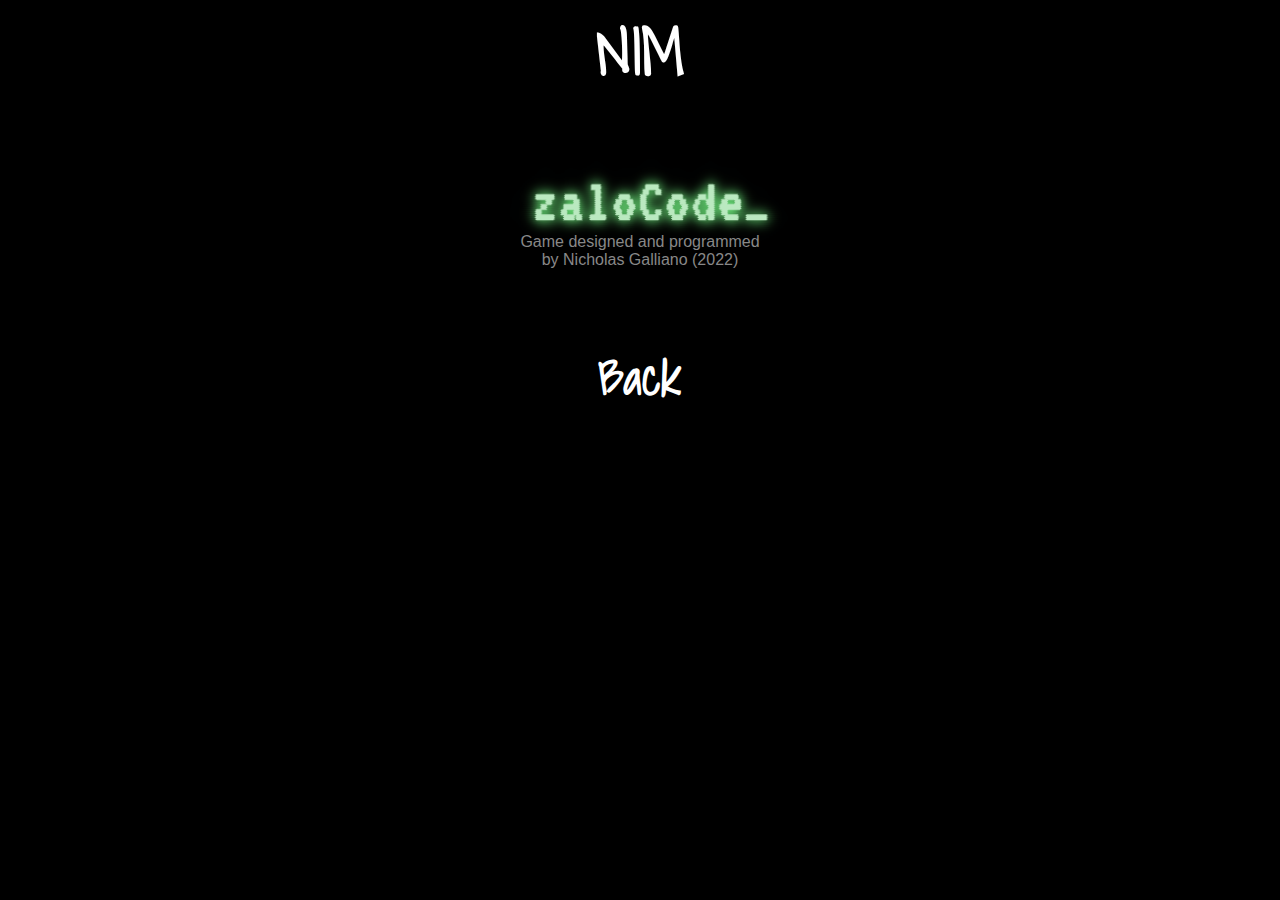
<file: credits.html>
<!DOCTYPE html>
<html>
  <head>
    <link type="text/css" rel="stylesheet" href="style.css" />
    <meta charset="UTF-8" />
    <meta name="viewport" content="width=device-width, initial-scale=1.0" />
    <title></title>
  </head>

  <body>
    <div class="content">
      <!-- <div class="parent">
      <img class="responsive center" src="http://placekitten.com/800/600" />
    </div> -->

      <div class="titleNew centre">NIM</div>
      <div class="logoDiv">
        <img src="logos/zaloCode_blur_distort4_alpha.png" class="logo" />
      </div>
      <div class="credits">
        Game designed and programmed<br />
        by Nicholas Galliano (2022)
      </div>

      <!-- <a href="index.html" class="back-to-main centre" onclick="back()">Back</a> -->
      <div class="back-to-main centre" onclick="back()">Back</div>
      <!-- <div class="back-to-main centre">Back</div> -->
    </div>
  </body>
  <script src="instructions.js"></script>
</html>
</file>
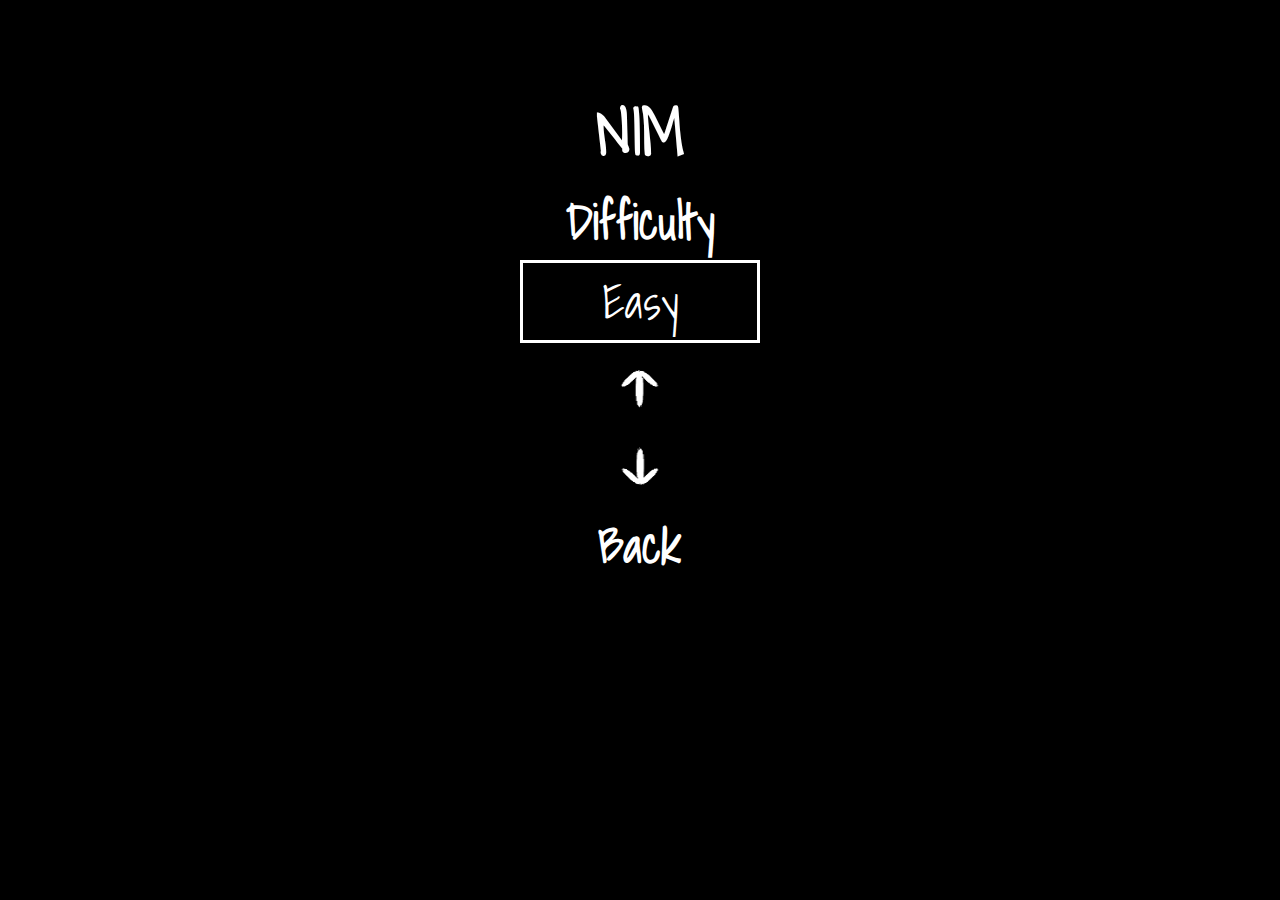
<file: difficulty.html>
<!DOCTYPE html>
<html>
  <head>
    <link type="text/css" rel="stylesheet" href="style.css" />
    <meta charset="UTF-8" />
    <meta name="viewport" content="width=device-width, initial-scale=1.0" />
    <title></title>
  </head>

  <body>
    <div class="title">
      <!-- NIM -->
      <!-- <div><img src="ball.jpg" /></div> -->
    </div>
    <div class="menu-wrapper">
      <!-- <a href="../index.html" class="test-link">LINK!!</a> -->
      <div class="titleNew">NIM</div>
      <!-- <a href="../index.html" class="one-player"
        >1 Player
        
      </a> -->

      <!-- <a class="two-player">2 Player</a> -->

      <div class="difficulty-wrapper">
        <div class="label">Difficulty</div>
        <div class="input">Easy</div>
        <div>
          <img class="arrow up" src="upArrow.png" width="40px" height="40px" />
        </div>
        <div>
          <img
            class="arrow down"
            src="downArrow.png"
            width="40px"
            height="40px"
          />
        </div>
      </div>
      <a href="index.html" class="back-to-main">Back</a>
    </div>
  </body>
  <script src="difficulty1.js"></script>
</html>
</file>
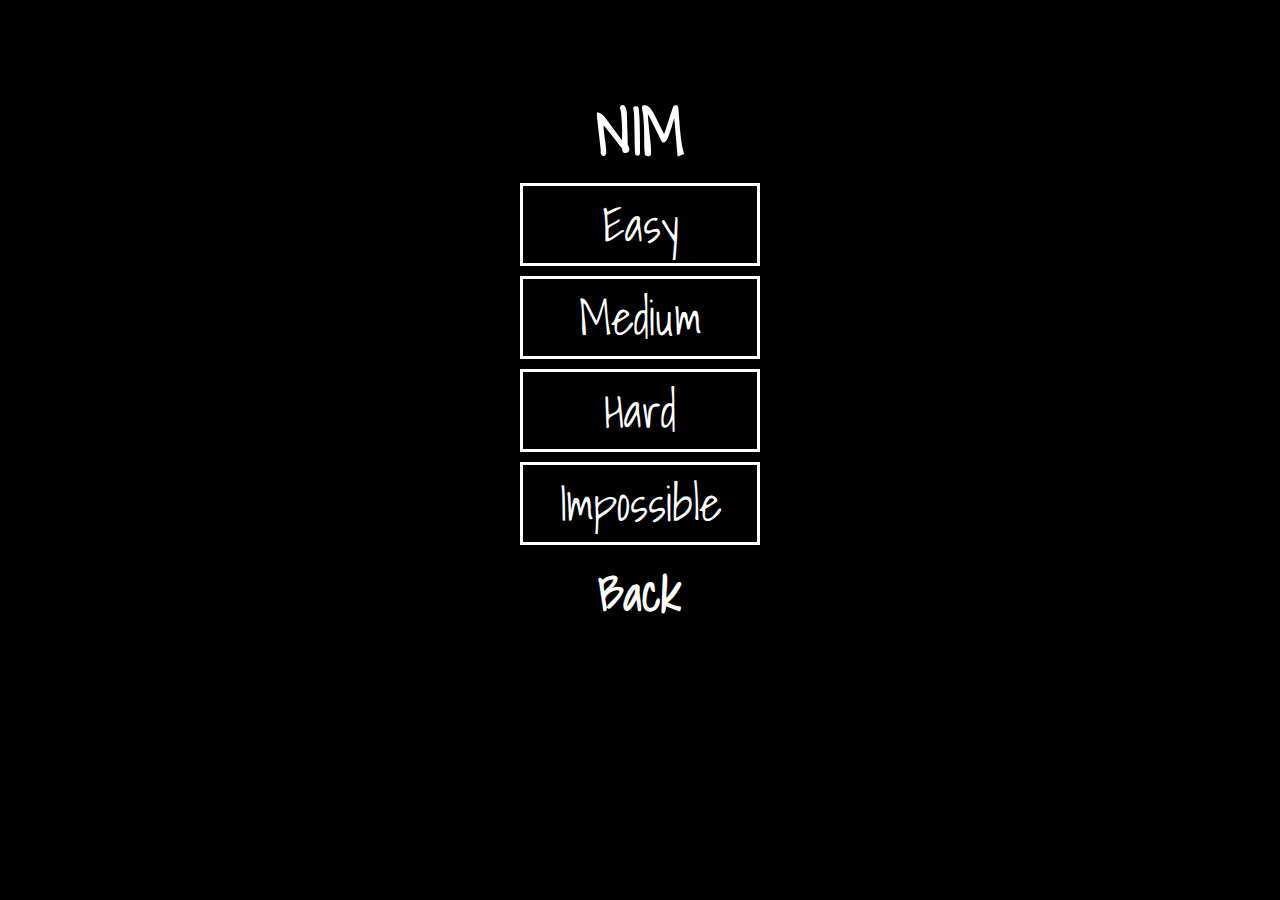
<file: difficulty1.html>
<!DOCTYPE html>
<html>
  <head>
    <link type="text/css" rel="stylesheet" href="style.css" />
    <meta charset="UTF-8" />
    <meta name="viewport" content="width=device-width, initial-scale=1.0" />
    <title></title>
  </head>

  <body>
    <div class="title">
      <!-- NIM -->
      <!-- <div><img src="ball.jpg" /></div> -->
    </div>
    <div class="menu-wrapper">
      <!-- <a href="../index.html" class="test-link">LINK!!</a> -->
      <div class="titleNew">NIM</div>
      <!-- <a href="../index.html" class="one-player"
        >1 Player
        
      </a> -->

      <!-- <a class="two-player">2 Player</a> -->

      <div class="difficulty-wrapper">
        <!-- <div class="label">Difficulty</div> -->
        <div class="input easy">Easy</div>
        <div class="input medium">Medium</div>
        <div class="input hard">Hard</div>
        <div class="input impossible">Impossible</div>
        <!-- <div>
          <img class="arrow up" src="upArrow.png" width="40px" height="40px" />
        </div>
        <div>
          <img
            class="arrow down"
            src="downArrow.png"
            width="40px"
            height="40px"
          />
        </div> -->
      </div>
      <a href="index.html" class="back-to-main">Back</a>
    </div>
  </body>
  <script src="difficulty1.js"></script>
</html>
</file>
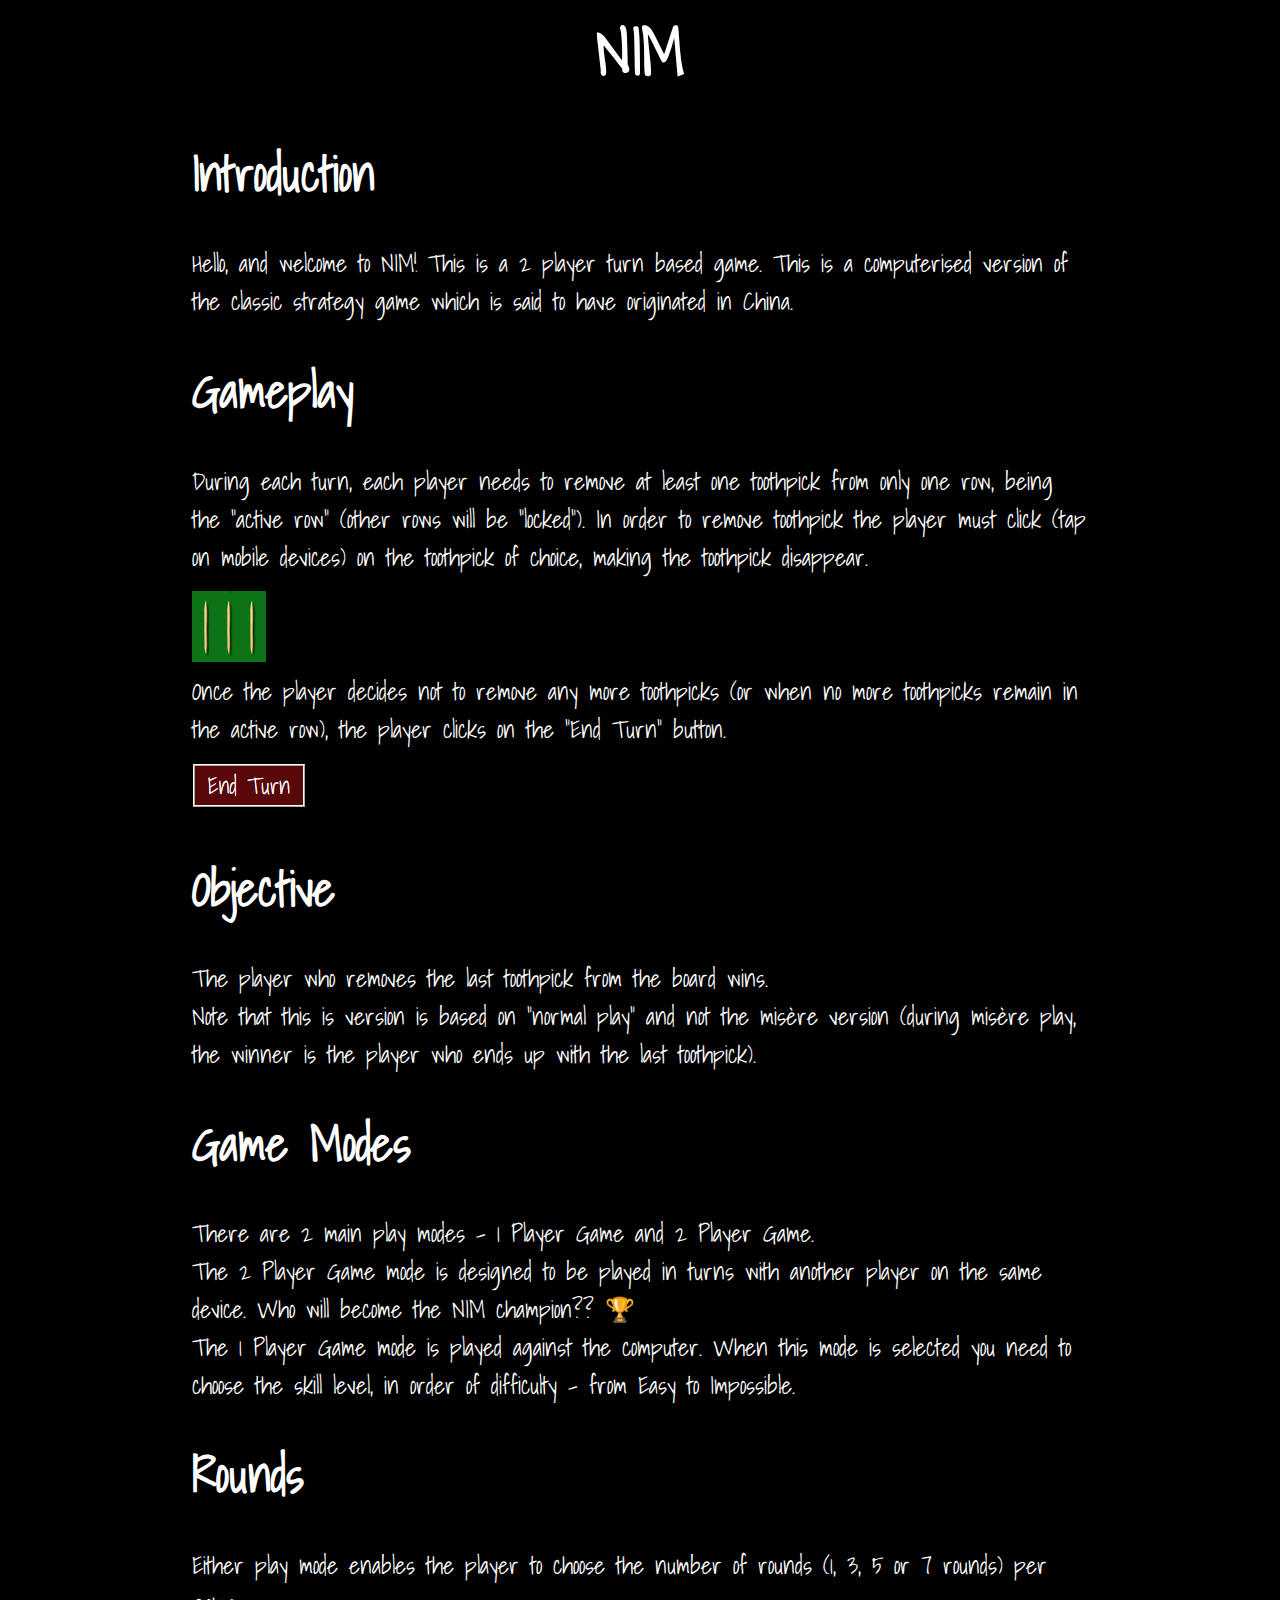
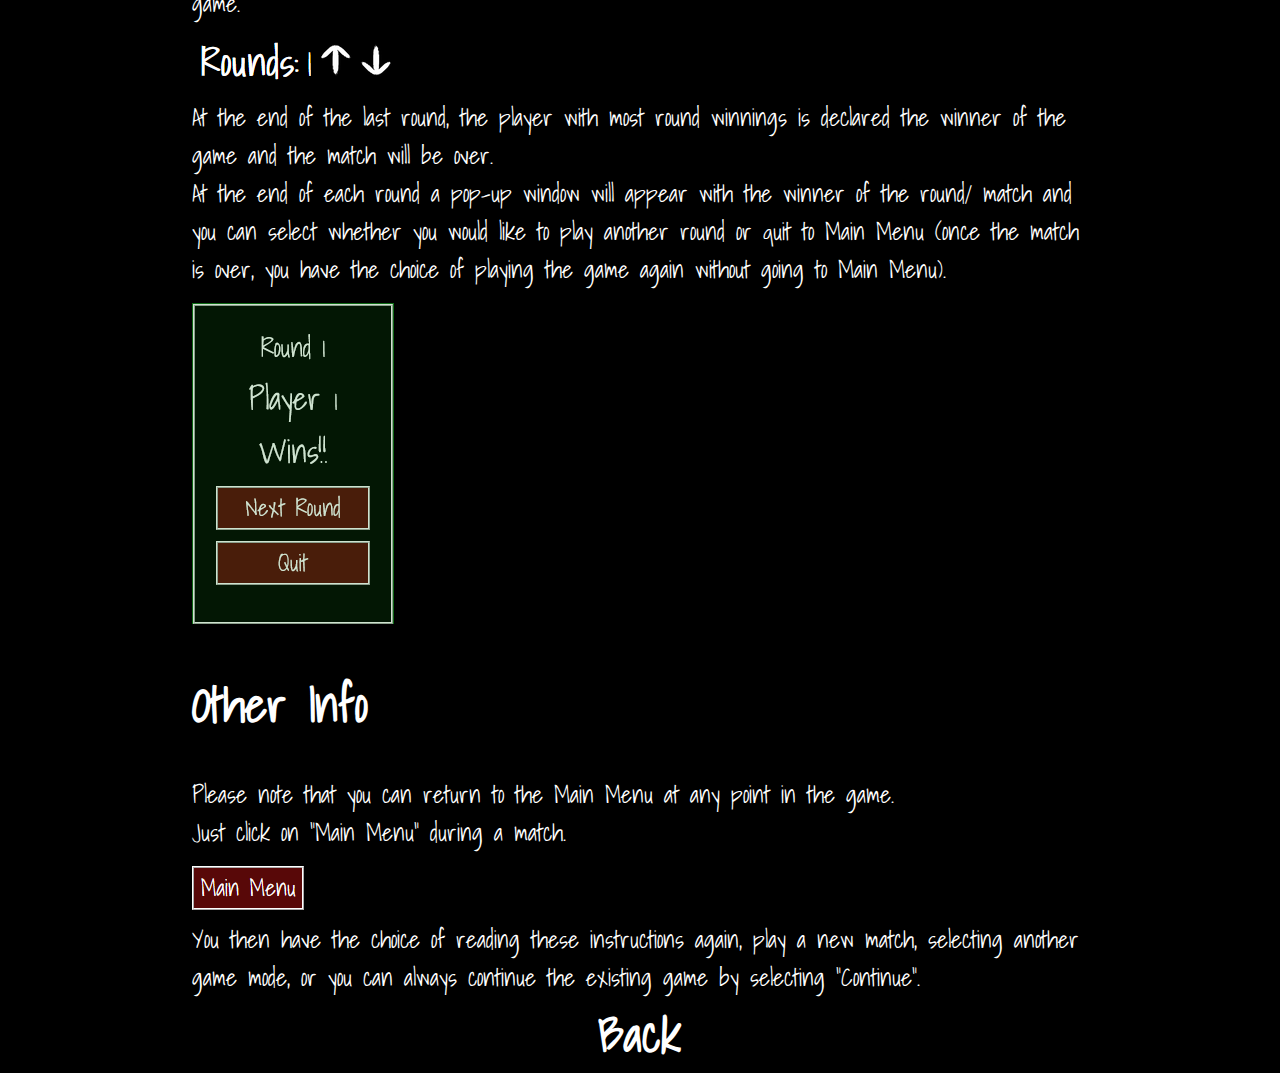
<file: instructions.html>
<!DOCTYPE html>
<html>
  <head>
    <link type="text/css" rel="stylesheet" href="style.css" />
    <meta charset="UTF-8" />
    <meta name="viewport" content="width=device-width, initial-scale=1.0" />
    <title></title>
  </head>

  <body>
    <div class="titleNew centre">NIM</div>
    <div class="content">
      <h1>Introduction</h1>
      Hello, and welcome to NIM! This is a 2 player turn based game. This is a
      computerised version of the classic strategy game which is said to have
      originated in China.
      <br />
      <h1>Gameplay</h1>
      During each turn, each player needs to remove at least one toothpick from
      only one row, being the "active row" (other rows will be "locked"). In
      order to remove toothpick the player must click (tap on mobile devices) on
      the toothpick of choice, making the toothpick disappear.
      <br />
      <img class="pic" src="imgs/toothpicks.png" />
      <br />
      Once the player decides not to remove any more toothpicks (or when no more
      toothpicks remain in the active row), the player clicks on the "End Turn"
      button.
      <br />
      <img class="pic" src="imgs/endTurn.png" />
      <br />
      <h1>Objective</h1>
      The player who removes the last toothpick from the board wins.
      <br />Note that this is version is based on "normal play" and not the
      misère version (during misère play, the winner is the player who ends up
      with the last toothpick).
      <br />
      <h1>Game Modes</h1>
      There are 2 main play modes - 1 Player Game and 2 Player Game.
      <br />
      The 2 Player Game mode is designed to be played in turns with another
      player on the same device. Who will become the NIM champion?? 🏆
      <br />
      The 1 Player Game mode is played against the computer. When this mode is
      selected you need to choose the skill level, in order of difficulty - from
      Easy to Impossible.
      <br />
      <h1>Rounds</h1>
      Either play mode enables the player to choose the number of rounds (1, 3,
      5 or 7 rounds) per game.
      <br />
      <img class="pic" src="imgs/rounds.png" />
      <br />
      At the end of the last round, the player with most round winnings is
      declared the winner of the game and the match will be over.
      <br />
      At the end of each round a pop-up window will appear with the winner of
      the round/ match and you can select whether you would like to play another
      round or quit to Main Menu (once the match is over, you have the choice of
      playing the game again without going to Main Menu).
      <br />
      <img class="pic" src="imgs/popupRound.png" />
      <br />
      <h1>Other Info</h1>
      Please note that you can return to the Main Menu at any point in the game.
      <br />

      Just click on "Main Menu" during a match.
      <br />
      <img class="pic" src="imgs/mainMenu.png" />
      <br />
      You then have the choice of reading these instructions again, play a new
      match, selecting another game mode, or you can always continue the
      existing game by selecting "Continue".
    </div>

    <!-- <a href="index.html" class="back-to-main centre" onclick="back()">Back</a> -->
    <div class="back-to-main centre" onclick="back()">Back</div>
    <!-- <div class="back-to-main centre">Back</div> -->
  </body>
  <script src="instructions.js"></script>
</html>
</file>
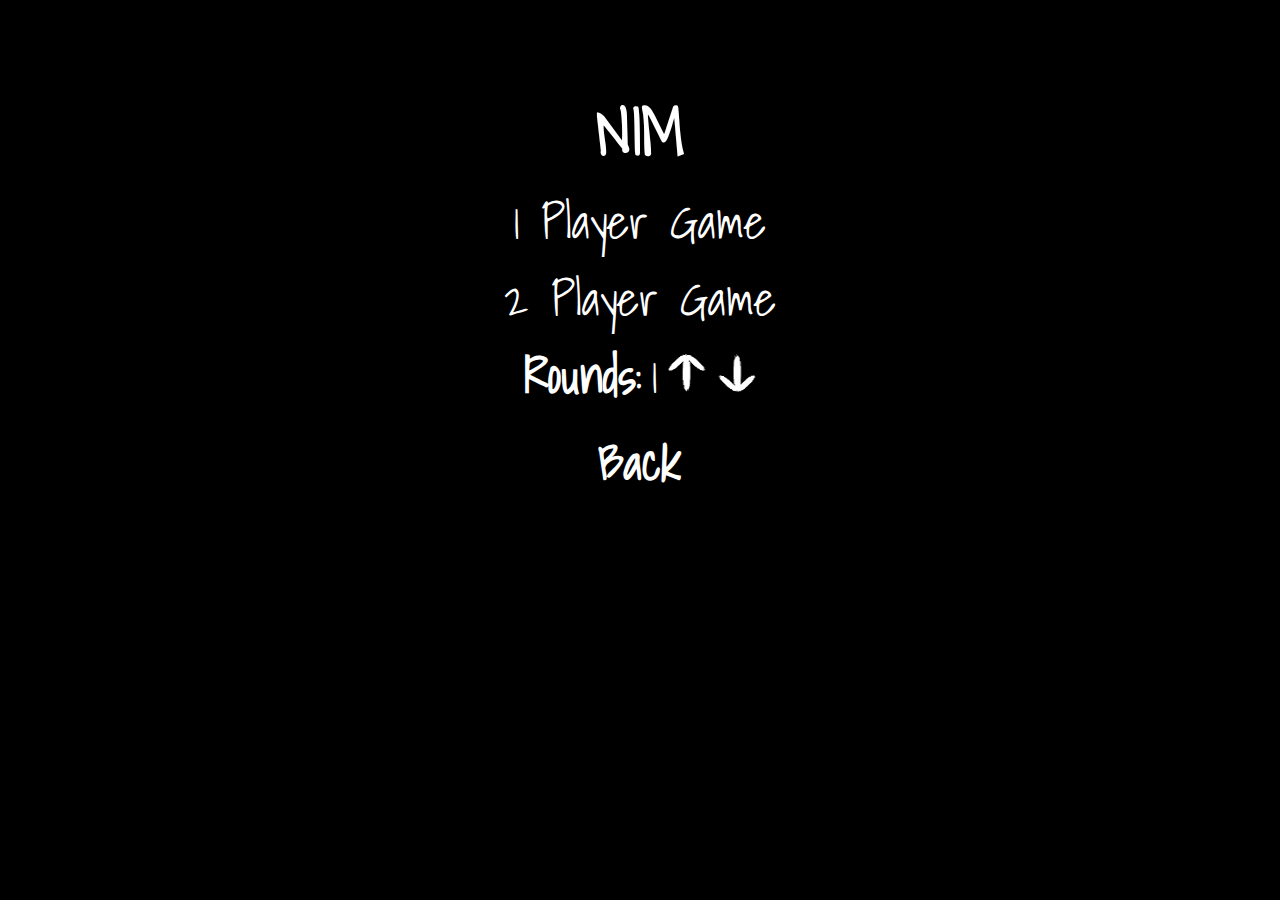
<file: newGame.html>
<!DOCTYPE html>
<html>
  <head>
    <link type="text/css" rel="stylesheet" href="style.css" />
    <meta charset="UTF-8" />
    <meta name="viewport" content="width=device-width, initial-scale=1.0" />
    <title></title>
  </head>

  <body>
    <div class="title">
      <!-- NIM -->
      <!-- <div><img src="ball.jpg" /></div> -->
    </div>
    <div class="menu-wrapper">
      <!-- <a href="../index.html" class="test-link">LINK!!</a> -->
      <div class="titleNew">NIM</div>
      <!-- <a href="../index.html" class="one-player"
        >1 Player
        
      </a> -->
      <a class="1-Player" href="difficulty1.html" onclick="onePlayer()"
        >1 Player Game</a
      >
      <!-- <a class="two-player">2 Player</a> -->
      <a class="2-Player" href="game/game.html" onclick="twoPlayer()">
        2 Player Game</a
      >

      <div class="rounds-wrapper">
        <div class="label">Rounds:</div>
        <div class="round-no">1</div>
        <div>
          <img class="arrow up" src="upArrow.png" width="40px" height="40px" />
        </div>
        <div>
          <img
            class="arrow down"
            src="downArrow.png"
            width="40px"
            height="40px"
          />
        </div>
      </div>
      <a href="index.html" class="back-to-main">Back</a>
    </div>
  </body>
  <script src="newGame.js"></script>
</html>
</file>
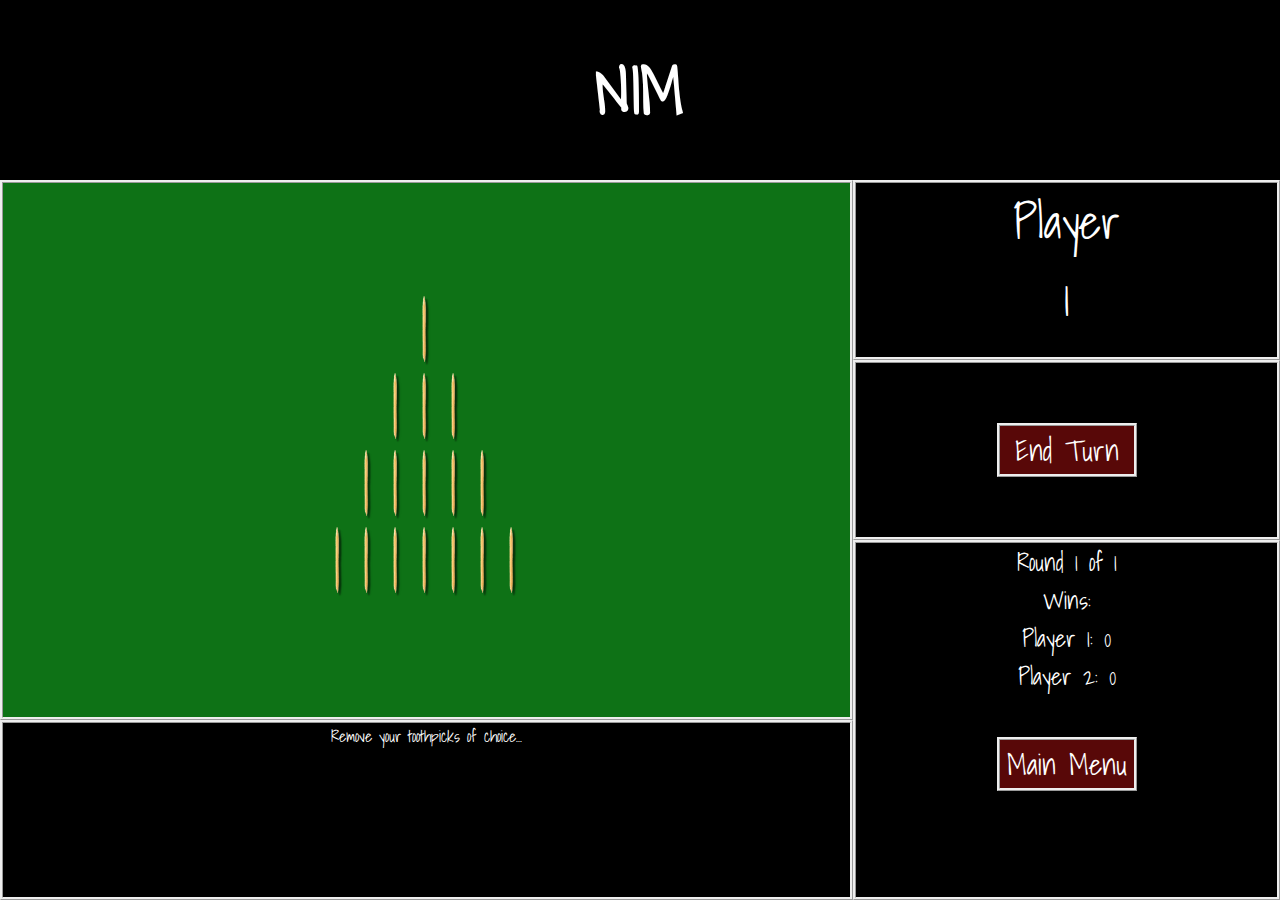
<file: game/game.html>
<!DOCTYPE html>
<html>
  <head>
    <link type="text/css" rel="stylesheet" href="style.css" />
    <meta charset="UTF-8" />
    <meta name="viewport" content="width=device-width, initial-scale=1.0" />
    <title></title>
  </head>

  <body class="true">
    <div class="condition"></div>
    <!-- <div id="inlineSet"></div> -->
    <!-- <div class="title">NIM</div> -->

    <div class="main-container" id="blur">
      <!-- <div id="nimSet">blah</div> -->
      <div class="title">
        NIM
        <!-- <div><img src="ball.jpg" /></div> -->
      </div>
      <div id="nimSet">
        <div id="innerWrapper"></div>
        <div id="test-div"></div>
        <!-- <div class="innerWrapper">
          <img
            id="testImage"
            src="/images/Toothpick_cropped_shaved_shadow.png"
            class="match"
          />
        </div> -->
      </div>

      <div class="status"></div>
      <!-- <div class="player player-0 player--active">Player 1-3</div> -->
      <div class="player-wrapper">
        <div class="player">Player</div>
        <div class="player" id="player-no">1</div>
      </div>

      <!-- <div class="active-plyer" id="active-plyer-no">rgrg</div> -->
      <div class="end-turn-wrapper">
        <button
          class="end-turn buttons match-buttons"
          onclick="chgPlyer(genStats)"
        >
          End Turn
        </button>
        
      </div>
      
      <!-- <div class="player player-1">Player 2-5</div> -->
      <div class="game-stats">
        <!-- <div>Stats</div><br> -->
        <div class="round-no">Round 1 of 1</div>
        <div>Wins:</div>
        <div class="player-score-wrapper">
          <span class="player0-wins-label">Player 1: </span>
          <span class="player0-wins"></span>
        </div>
        <div class="player-score-wrapper">
          <span class="player1-wins-label">Player 2: </span>
          <span class="player1-wins"></span>
        </div>

        <br />
        <button class="Main-Menu buttons match-buttons" onclick="mainMenu()">
          Main Menu
        </button>
      </div>
    </div>

    <div class="winner-popup">
      <span class="winner popup-title"></span>
      <span class="winner round-num"></span>
      <div>
        <span class="winner winner-player">Player</span>
        <span class="winner winner-player-no"></span>
      </div>

      <div class="winner you-won">Wins!!</div>
      <div class="winner buttons-wrapper">
        <!-- <div> -->
        <button
          class="winner popup-buttons button1 buttons"
          onclick="winnerMenu(event)"
        ></button>
        <!-- <button
          class="winner popup-buttons button2"
          onclick="location.href='../index.html';"
        > -->
        <button
          class="winner popup-buttons button2 buttons"
          onclick="location.href='../index.html';"
        >
          Quit
        </button>
        <!-- </div> -->
      </div>
    </div>

    <!-- <p id="test_p"></p>
    <p id="afterClick"></p>
    <div id="button" onClick="remove()">Click Me!</div>

    <div id="testArea1">
      <div id="aCookie">CookieA</div>
      <div id="bCookie">CookieB</div>
      <div id="cCookie">CookieC</div>
    </div>
    <div id="testArea2">
      <img id="match" src="match.png" />
      <div id="1Cookie">Cookie1</div>
      <div id="2Cookie">Cookie2</div>
      <div id="3Cookie">Cookie3</div>
    </div> -->
  </body>
  <script src="touchDeviceDetect.js"></script>
</html>
</file>
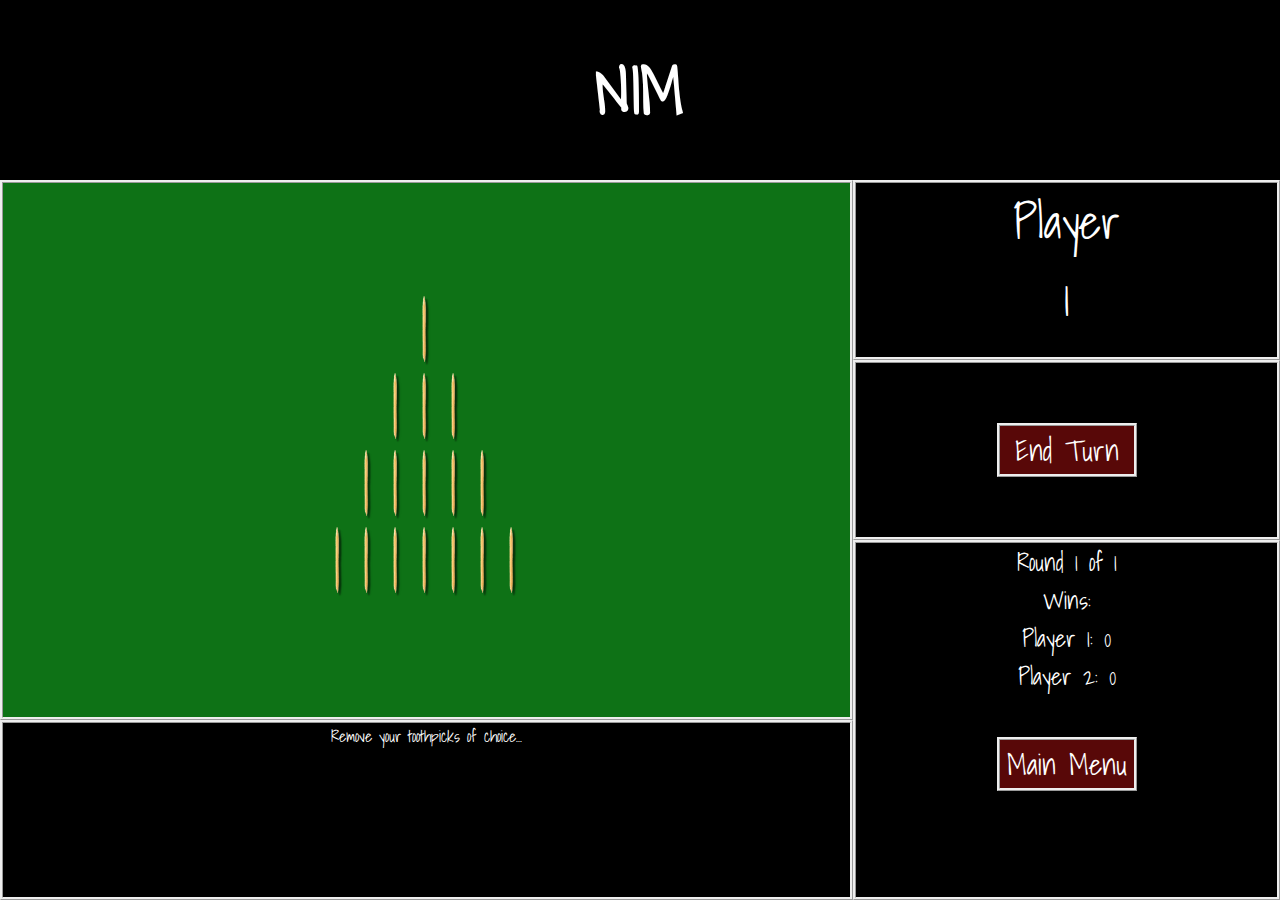
<file: game/onePlayer.html>
<!DOCTYPE html>
<html>
  <head>
    <link type="text/css" rel="stylesheet" href="style.css" />
    <meta charset="UTF-8" />
    <meta name="viewport" content="width=device-width, initial-scale=1.0" />
    <title></title>
  </head>

  <body>
    <!-- <div id="inlineSet"></div> -->
    <!-- <div class="title">NIM</div> -->

    <div class="main-container" id="blur">
      <!-- <div id="nimSet">blah</div> -->
      <div class="title">
        NIM
        <!-- <div><img src="ball.jpg" /></div> -->
      </div>
      <div id="nimSet">
        <div id="innerWrapper"></div>
        <div id="test-div"></div>
        <!-- <div class="innerWrapper">
          <img
            id="testImage"
            src="/images/Toothpick_cropped_shaved_shadow.png"
            class="match"
          />
        </div> -->
      </div>

      <div class="status"></div>
      <!-- <div class="player player-0 player--active">Player 1-3</div> -->
      <div class="player-wrapper">
        <div class="player">Player</div>
        <div class="player" id="player-no">1</div>
      </div>

      <!-- <div class="active-plyer" id="active-plyer-no">rgrg</div> -->
      <div class="end-turn-wrapper">
        <button
          class="end-turn buttons match-buttons"
          onclick="chgPlyer(genStats)"
        >
          End Turn
        </button>
      </div>
      <!-- <div class="player player-1">Player 2-5</div> -->
      <div class="game-stats">
        <!-- <div>Stats</div><br> -->
        <div class="round-no">Round 1 of 1</div>
        <div>Wins:</div>
        <div class="player-score-wrapper">
          <span class="player0-wins-label">Player 1: </span>
          <span class="player0-wins"></span>
        </div>
        <div class="player-score-wrapper">
          <span class="player1-wins-label">Player 2: </span>
          <span class="player1-wins"></span>
        </div>

        <br />
        <button class="Main-Menu buttons match-buttons" onclick="mainMenu()">
          Main Menu
        </button>
      </div>
    </div>

    <div class="winner-popup">
      <span class="winner popup-title"></span>
      <span class="winner round-num"></span>
      <div>
        <span class="winner winner-player">Player</span>
        <span class="winner winner-player-no"></span>
      </div>

      <div class="winner you-won">You Won!!</div>
      <div class="winner buttons-wrapper">
        <!-- <div> -->
        <button
          class="winner popup-buttons button1 buttons"
          onclick="winnerMenu(event)"
        ></button>
        <!-- <button
          class="winner popup-buttons button2"
          onclick="location.href='../index.html';"
        > -->
        <button
          class="winner popup-buttons button2 buttons"
          onclick="location.href='../index.html';"
        >
          Quit
        </button>
        <!-- </div> -->
      </div>
    </div>

    <!-- <p id="test_p"></p>
    <p id="afterClick"></p>
    <div id="button" onClick="remove()">Click Me!</div>

    <div id="testArea1">
      <div id="aCookie">CookieA</div>
      <div id="bCookie">CookieB</div>
      <div id="cCookie">CookieC</div>
    </div>
    <div id="testArea2">
      <img id="match" src="match.png" />
      <div id="1Cookie">Cookie1</div>
      <div id="2Cookie">Cookie2</div>
      <div id="3Cookie">Cookie3</div>
    </div> -->
  </body>
  <script src="onePlayerGameNoChangeplyr.js"></script>
</html>
</file>
<file: style.css>
@import url("https://fonts.googleapis.com/css2?family=Shadows+Into+Light&display=swap");

a:link,
a:visited {
  color: #ffffff;
}

html {
  box-sizing: border-box;
  margin: 0;
  padding: 0;
}
*,
*:before,
*:after {
  box-sizing: inherit;
}
body {
  /* background: url(/images/apple_pie_tabletop_clean.png) no-repeat center center
    fixed; */
  /* filter: blur(10px); */
  /* -webkit-background-size: cover;
  -moz-background-size: cover;
  -o-background-size: cover; */
  font-family: "Shadows Into Light", cursive;
  color: white;
  background-color: black;

  margin: auto;
  /* text-align: center; */
}

.title {
  display: flex;
  align-items: center;
  justify-content: center;
  grid-area: title;
  background-color: black;
  height: 100%;
  width: 100%;
  font-size: 4rem;
  font-weight: 1000;
  /* border: solid white; */
  /* border-style: ridge; */
}

.menu-wrapper {
  margin: auto;
  display: flex;
  flex-direction: column;
  font-size: 3rem;
  width: max-content;
  justify-content: center;
  /* border: solid white; */
  align-items: center;
  /* align-items: center; */
  /* text-align: left; */
  padding-top: 80px;
}

/* .menu-wrapper > div {
  padding-bottom: 20px;
} */
/* .one-player {
  text-align: left;
} */

.titleNew {
  font-size: 4rem;
  font-weight: 1000;
}

/* .one-player {
  text-decoration: none;
} */

/* .test-link {
  text-decoration: none;
} */

a {
  text-decoration: none;
}
/* 
.arrow {
  color: black;
  background-color: white;
}
 */
a:visited {
  color: inherit;
  padding-bottom: 20px;
}

.rounds-wrapper {
  /* position: absolute;
  left: 550px;
  top: 330px; */

  display: flex;
  justify-content: space-between 10px;
  column-gap: 10px;
}

.difficulty-wrapper {
  /* position: absolute;
  left: 550px;
  top: 330px; */
  text-align: center;
  display: flex;
  /* justify-content: center; */
  flex-direction: column;
  /* justify-content: space-around 20px; */
  /* column-gap: 10px; */
}

.input {
  border: solid white 3px;
  width: 15rem;
  margin-bottom: 10px;
  cursor: pointer;
}
.label {
  font-weight: 700;
}

.logoDiv {
  /* position: relative; */
  background-color: rgb(66, 14, 117);
  /* width: 200px;
  height: 200px;
  margin-left: 15%;
  margin-right: 15%; */
  /* height: 50px; */
  position: relative;
  margin-top: 100px;
}

.logo {
  /* position: absolute;
  top: 50%;
  left: 50%;
  transform: translate(-50%, -50%);

  max-width: 100%;
  max-height: 100%; */
  margin: 0;
  position: absolute;
  top: 80%;
  left: 51%;
  -ms-transform: translate(-50%, -50%);
  transform: translate(-50%, -50%);
  width: 280px;

  /* display: block;
  margin-left: auto;
  margin-right: auto; */
  /* margin-left: 2%;
  margin-right: 98%; */
  /* width: 300px; */
  /* background-color: blueviolet; */
}

.credits {
  position: relative;
  top: 30px;
  /* background-color: blueviolet; */
  text-align: center;
  margin-bottom: 100px;
  font-family: Arial, Helvetica, sans-serif;
  color: rgb(136, 136, 136);
  font-size: 1rem;
  /* white-space: nowrap; */
}

.input:hover {
  background-color: white;
  color: black;
}

.round-no {
  margin-bottom: 10px;
  /* cursor: pointer; */
}

.content {
  margin-left: 15%;
  margin-right: 15%;
  font-size: 1.5rem;
}

.centre {
  display: block;
  width: 100%;
  text-align: center;
}
.back-to-main {
  font-size: 3rem;
  font-weight: 1000;
}

.pic {
  margin-top: 15px;
}

.arrow {
  cursor: pointer;
}

.back-to-main {
  cursor: pointer;
}

/* .up {
  position: absolute;
  left: 180px;
  top: 18px;
}

.down {
  position: absolute;
  left: 220px;
  top: 18px;
} */
/* .rounds {
  display: inline;

  background: none;
  border: 4px solid #eee;
  font-family: inherit;
  color: inherit;
  font-size: 2rem; */
/* padding: 2.5rem; */
/* width: 4rem;
  height: 3rem;
  text-align: center; */

/* margin-bottom: 3rem; */
/* } */

/* .rounds-wrapper {
  display: grid;
  grid-template-columns: 1fr 1fr 1fr 1fr;
  grid-template-rows: 1fr 1fr;

  grid-template-areas:
    "label label input arrow-up"
    "label label input arrow-down";
} */

/* .label {
  grid-area: label;
} */

/* .input {
  grid-area: input;
  background-color: lawngreen;
  text-align: center;
} */

/* .up {
  grid-area: arrow-up;
  background-color: rgb(55, 104, 6);
}

.down {
  grid-area: arrow-down;
  background-color: rgb(16, 31, 1);
} */
/* .responsive {
  max-width: 100%;
  max-height: 100%;
}

.center {
  position: absolute;
  top: 50%;
  left: 50%;
  transform: translate(-50%, -50%);
}

parent {
  position: relative;
} */
</file>
<file: game/style.css>
@import url("https://fonts.googleapis.com/css2?family=Shadows+Into+Light&display=swap");

html {
  box-sizing: border-box;
  margin: 0;
  padding: 0;
}
*,
*:before,
*:after {
  box-sizing: inherit;
}
body {
  /* background: url(/images/apple_pie_tabletop_clean.png) no-repeat center center
    fixed; */
  /* filter: blur(10px); */
  /* -webkit-background-size: cover;
  -moz-background-size: cover;
  -o-background-size: cover; */
  font-family: "Shadows Into Light", cursive;
  color: white;
  background-color: black;

  margin: auto;
  text-align: center;
}

.main-container {
  display: grid;
  align-items: center;

  height: 100vh;
  grid-template-columns: 1fr 1fr 1fr;
  grid-template-rows: 1fr 1fr 1fr 1fr 1fr;

  /* grid-auto-rows: 25%; */
  /* grid-gap: 20px; */
  grid-template-areas:
    "title title title"
    "board board player"
    "board board end-turn-wrapper"
    "board board game-stats"
    "status status game-stats";

  /* "board"; */
  /* "board"; */
}

/* #nimset {
  border: solid white;
  background-color: brown;
} */

#nimSet img {
  margin-left: 10px;
  margin-right: 10px;
  top: 1rem;

  width: 9px;
  /* height: 70px; */
  height: 70px;
}

.title {
  display: flex;
  align-items: center;
  justify-content: center;
  grid-area: title;
  background-color: black;
  height: 100%;
  width: 100%;
  font-size: 4rem;
  font-weight: 1000;
  /* border: solid white; */
  /* border-style: ridge; */
}

/* #nimset::before {
  display: inline-block;
  vertical-align: middle;
}
 */
#nimSet {
  /* display: flex;
  align-items: center;
  justify-content: center; */
  /* padding-top: 5vh;
  padding-bottom: 5vh; */
  /* padding-top: 5vh; */
  background-color: rgb(14, 114, 22);
  grid-area: board;
  border-style: ridge;
  height: 100%;
  width: 100%;
  /* display: inline-block; */

  display: flex;
  justify-content: center;
  align-items: center;

  /* vertical-align: middle; */
  /* margin: 0; */
  /* position: relative; */
  /* display: block; */
  /* margin: auto; */
  /* top: 50%; */
  /* transform: translateY(-50%); */
  /* position: relative; */

  /* padding: auto;

  
  margin: auto;
  vertical-align: middle; */
  /* position: absolute; */
  /* top: 50%;
  left: 50%; */
  /* transform: translate(50%, -50%); */
  /* display: block;
  margin-left: auto;
  margin-right: auto; */

  /* height: 100vh; */
  /* padding-top: 10%; */

  /* grid-area: board; */
}

/* .innerWrapper {
  align-items: center;
 
} */

/* #testImage {
  margin: 0;
  position: absolute;
  top: 50%;
  -ms-transform: translateY(-50%);
  transform: translateY(-50%);
} */
/* #row0 {
  display: flex;
  align-items: center;
  justify-content: center;
}

#row1 {
  display: flex;
  align-items: center;
  justify-content: center;
} */
.status {
  /* background-color: cadetblue; */
  /* background: url(/images/note_paper_transparent_cropped.png) no-repeat; */
  /* background-size: 300px 220px; */

  height: 100%;
  width: 100%;
  /* color: black; */
  background: black;
  grid-area: status;

  border-style: ridge;
  /* position: relative; */
  /* left: 20px; */
  /* backdrop-filter: grayscale(30%); */
  /* backdrop-filter: blur(8px); */

  /* moz-backdrop-filter: blur(8px); */
  /* filter: blur(8px); */
}

.match {
  cursor: pointer;
}
/* .player-0 {
  background-color: chartreuse;
  grid-area: player-0;
} */
.end-turn-wrapper {
  display: flex;
  align-items: center;
  justify-content: center;
  height: 100%;
  width: 100%;
  grid-area: end-turn-wrapper;
  border: ridge;
}
/* .end-turn {
  width: 50%;
  height: 50%;
 */
/* background-color: darkblue;
  grid-area: end-turn;
  height: 100%;
  width: 100%; */

/* .end-turn:hover {
 
  cursor: pointer;
} */

/* .player-1 {
  background-color: rgb(226, 129, 17);
  grid-area: player-1;
} */

.player-wrapper {
  display: flex;
  flex-direction: column;
  border: ridge;
  grid-area: player;
  height: 100%;
  width: 100%;
}

.player {
  /* display: flex;
  align-items: center;
  justify-content: center; */

  color: white;
  /* background-color: aqua; */
  font-size: 3rem;
  /* margin-top: 50px; */
  background-color: black;

  /* border: ridge; */
  /* grid-area: player; */
  /* vertical-align: middle; */

  /* display: block;
  margin-left: auto;
  margin-right: auto; */
}

/* .player--active {
  color: red;
  font-weight: 1000;
} */

.game-stats {
  background-color: black;
  grid-area: game-stats;
  height: 100%;
  width: 100%;
  border: ridge;
  font-size: 1.5rem;
}
/* .players {
  border: solid white;
  height: 100%;
  width: 100%;
} */

.main-container#blur.active {
  filter: blur(20px);
  pointer-events: none;
  user-select: none;
}

.winner-popup {
  /* display: flex;
  flex-direction: column; */
  padding-top: 1rem;
  position: fixed;
  font-size: 2.5rem;
  top: 40%;
  left: 50%;
  transform: translate(-50%, -50%);
  width: 250px;
  height: 25rem;
  /* padding: 50px; */
  box-shadow: 0 5px 30px rgba(0, 0, 0, 0.3);
  background: rgb(0, 0, 0);
  visibility: hidden;
  opacity: 0;
  transition: 0.5s;
  border: ridge;
  /* min-height: 80%; */
}

.winner-popup.active {
  visibility: visible;
  opacity: 0.8;
  transition: 0.5s;
  top: 50%;
}

.winner.popup-title {
  /* display: inline-block; */
  font-size: 2rem;
}

.winner.round-num {
  /* visibility: hidden; */
  /* display: inline-block; */
  font-size: 2rem;
}
.winner.winner-player-no {
  /* display: inline-block; */
  font-size: 2rem;
}

.round-plyer-winner {
  display: inline-block;
}

/* .winner.buttons-wrapper { */
/* width: 100%; */

/* border: ridge; */
/* display: flex;
  align-items: center;
  justify-content: center; */
/* }
 */
/* .round {
  display: inline-block;
} */
.buttons {
  background-color: #580808;
  font-family: inherit;
  width: 12rem;
  border: ridge;
  color: white;
  /* padding: 15px 32px; */
  text-align: center;
  text-decoration: none;
  display: inline-block;
  font-size: 1.8rem;
  margin: 4px 2px;
  cursor: pointer;
  /* word-wrap: break-word; */
}

.buttons:active {
  /* transform: translate(-0.001%, 0.001%); */
  /* transform: translate(-50%, 3px); */
  transform: translate(0, 3px);
  /* box-shadow: 0 1rem 2rem rgba(0, 0, 0, 0.15); */
  background-color: #cf0909;
}

.buttons:focus {
  outline: none;
}

.hover:hover {
  background-color: #cf0909;
}
/* 
.buttons:hover {
  background-color: #cf0909;
} */

/* @media (hover: hover) {
  .buttons:hover {
    background-color: #cf0909;
  }
} */

.match-buttons {
  width: 140px;
}

/* body.true .condition {
  background-color: aqua;
} */
</file>
